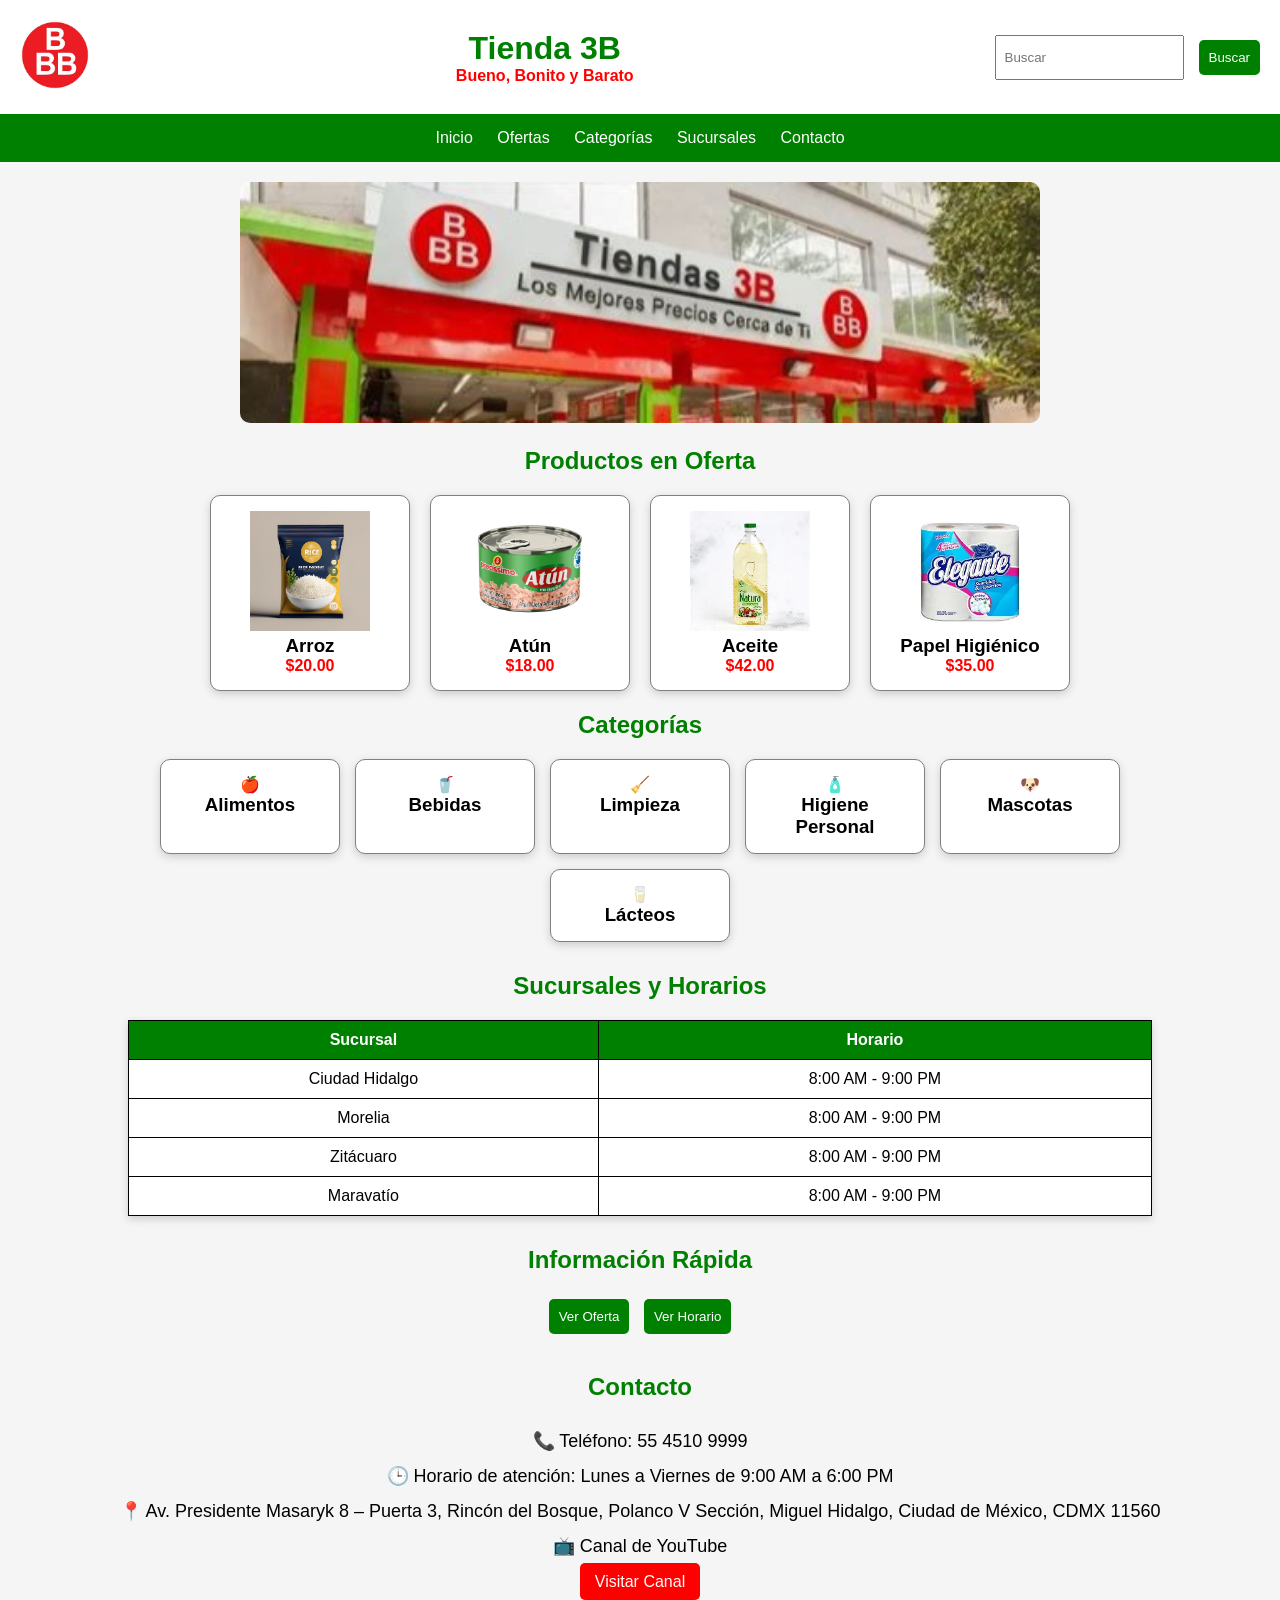
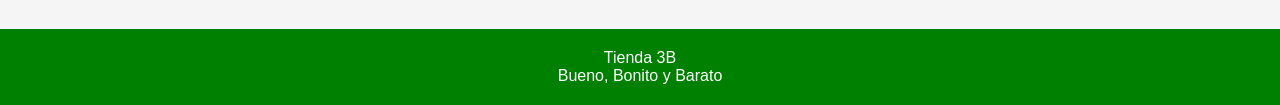
<file: index.html>
<!DOCTYPE html>
<html lang="es">
<head>
    <meta charset="UTF-8">
    <meta name="viewport" content="width=device-width, initial-scale=1.0">
    <title>Tienda 3B</title>
    <link rel="stylesheet" href="estilos.css">
</head>
<body>
    <header>
        <div class="logo">
            <img src="imagenes/logo3b.png" alt="Logo 3B">
        </div>
        <div class="titulo">
            <h1>Tienda 3B</h1>
            <p>Bueno, Bonito y Barato</p>
        </div>
        <div class="buscador">
            <input type="text" id="buscar" placeholder="Buscar">
            <button onclick="buscarProducto()">
                Buscar
            </button>
        </div>
    </header>
    <nav>
        <a href="#inicio">Inicio</a>
        <a href="#ofertas">Ofertas</a>
        <a href="#categorias">Categorías</a>
        <a href="#sucursales">Sucursales</a>
        <a href="#contacto">Contacto</a>
    </nav>
    <section id="inicio">
        <div class="banner">
            <img src="imagenes/banner3b.jpg" alt="Banner Tienda 3B">
        </div>
    </section>
    <section id="ofertas">
        <h2>Productos en Oferta</h2>
        <div class="productos">
            <div class="producto">
                <img src="imagenes/arroz.jpg" alt="Arroz">
                <h3>Arroz</h3>
                <p>$20.00</p>
            </div>
            <div class="producto">
                <img src="imagenes/atun.jpg" alt="Atún">
                <h3>Atún</h3>
                <p>$18.00</p>
            </div>
            <div class="producto">
                <img src="imagenes/aceite.jpg" alt="Aceite">
                <h3>Aceite</h3>
                <p>$42.00</p>
            </div>
            <div class="producto">
                <img src="imagenes/papel_higienico.jpg" alt="Papel Higiénico">
                <h3>Papel Higiénico</h3>
                <p>$35.00</p>
            </div>
        </div>
    </section>
    <section id="categorias">
    <h2>Categorías</h2>
        <div class="categorias">
            <a href="categorias/alimentos.html" class="categoria">
                <div class="emoji">🍎</div>
                <h3>Alimentos</h3>
            </a>
            <a href="categorias/bebidas.html" class="categoria">
                <div class="emoji">🥤</div>
                <h3>Bebidas</h3>
            </a>
            <a href="categorias/limpieza.html" class="categoria">
                <div class="emoji">🧹</div>
                <h3>Limpieza</h3>
            </a>
            <a href="categorias/higiene.html" class="categoria">
                <div class="emoji">🧴</div>
                <h3>Higiene Personal</h3>
            </a>
            <a href="categorias/mascotas.html" class="categoria">
                <div class="emoji">🐶</div>
                <h3>Mascotas</h3>
            </a>
            <a href="categorias/lacteos.html" class="categoria">
                <div class="emoji">🥛</div>
                <h3>Lácteos</h3>
            </a>
        </div>
    </section>
    <section id="sucursales">
        <h2>Sucursales y Horarios</h2>
        <table>
            <tr>
                <th>Sucursal</th>
                <th>Horario</th>
            </tr>
            <tr>
                <td>Ciudad Hidalgo</td>
                <td>8:00 AM - 9:00 PM</td>
            </tr>
            <tr>
                <td>Morelia</td>
                <td>8:00 AM - 9:00 PM</td>
            </tr>
            <tr>
                <td>Zitácuaro</td>
                <td>8:00 AM - 9:00 PM</td>
            </tr>
            <tr>
                <td>Maravatío</td>
                <td>8:00 AM - 9:00 PM</td>
            </tr>
        </table>
    </section>
    <section class="promocion">
        <h2>Información Rápida</h2>
        <button onclick="mostrarOferta()">
            Ver Oferta
        </button>
        <button onclick="mostrarHorario()">
            Ver Horario
        </button>
        <p id="mensaje"></p>
    </section>
    <section id="contacto">
        <h2>Contacto</h2>
        <p>📞 Teléfono: 55 4510 9999</p>
        <p>🕒 Horario de atención: Lunes a Viernes de 9:00 AM a 6:00 PM</p>
        <p>
            📍 Av. Presidente Masaryk 8 – Puerta 3,
            Rincón del Bosque, Polanco V Sección,
            Miguel Hidalgo, Ciudad de México, CDMX 11560
        </p>
        <p>📺 Canal de YouTube</p>
        <a href="https://www.youtube.com/@Tiendas3BBB" target="_blank">
             Visitar Canal
        </a>
    </section>
    <footer>
        <p>Tienda 3B</p>
        <p>Bueno, Bonito y Barato</p>
    </footer>
    <script>
        function mostrarOferta(){
            document.getElementById("mensaje").innerText =
            "Oferta del día: Atún a $18 pesos";
        }
        function mostrarHorario(){
            document.getElementById("mensaje").innerText =
            "Horario: 8:00 AM a 9:00 PM";
        }
        function buscarProducto(){
            let producto;
            producto =
            document.getElementById("buscar").value;
            document.getElementById("mensaje").innerText =
            "Buscando: " + producto;
        }
    </script>
</body>
</html>
</file>
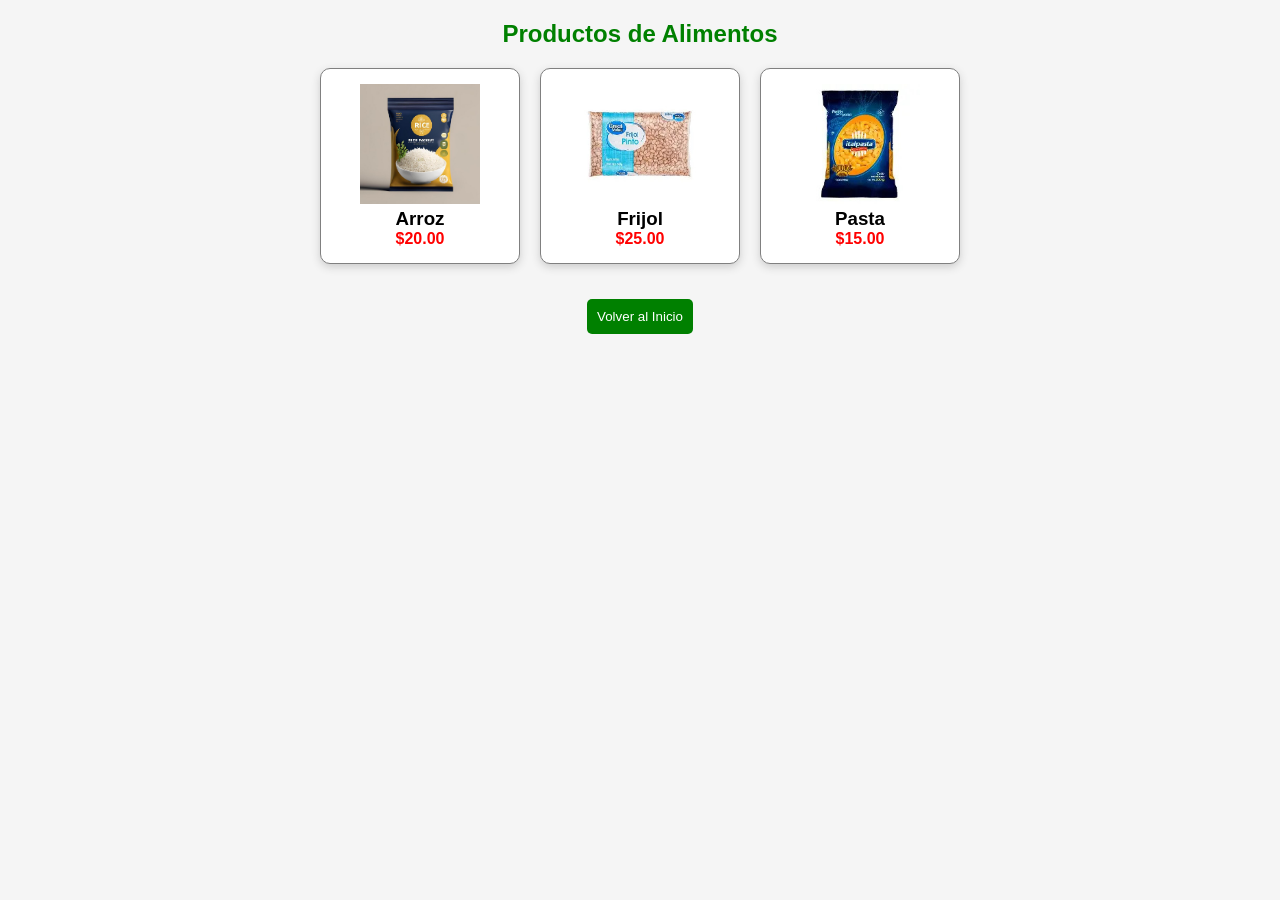
<file: categorias/alimentos.html>
<!DOCTYPE html>
<html lang="es">
<head>
    <meta charset="UTF-8">
    <meta name="viewport" content="width=device-width, initial-scale=1.0">
    <title>Alimentos</title>
    <link rel="stylesheet" href="../estilos.css">
</head>
<body>
    <h2>Productos de Alimentos</h2>
    <div class="productos">
        <div class="producto">
            <img src="../imagenes/arroz.jpg" alt="Arroz">
            <h3>Arroz</h3>
            <p>$20.00</p>
        </div>
        <div class="producto">
            <img src="../imagenes/frijol.jpg" alt="Frijol">
            <h3>Frijol</h3>
            <p>$25.00</p>
        </div>
        <div class="producto">
            <img src="../imagenes/pasta.jpg" alt="Pasta">
            <h3>Pasta</h3>
            <p>$15.00</p>
        </div>
    </div>
    <div class="promocion">
        <a href="../index.html">
            <button>Volver al Inicio</button>
        </a>
    </div>
</body>
</html>
</file>
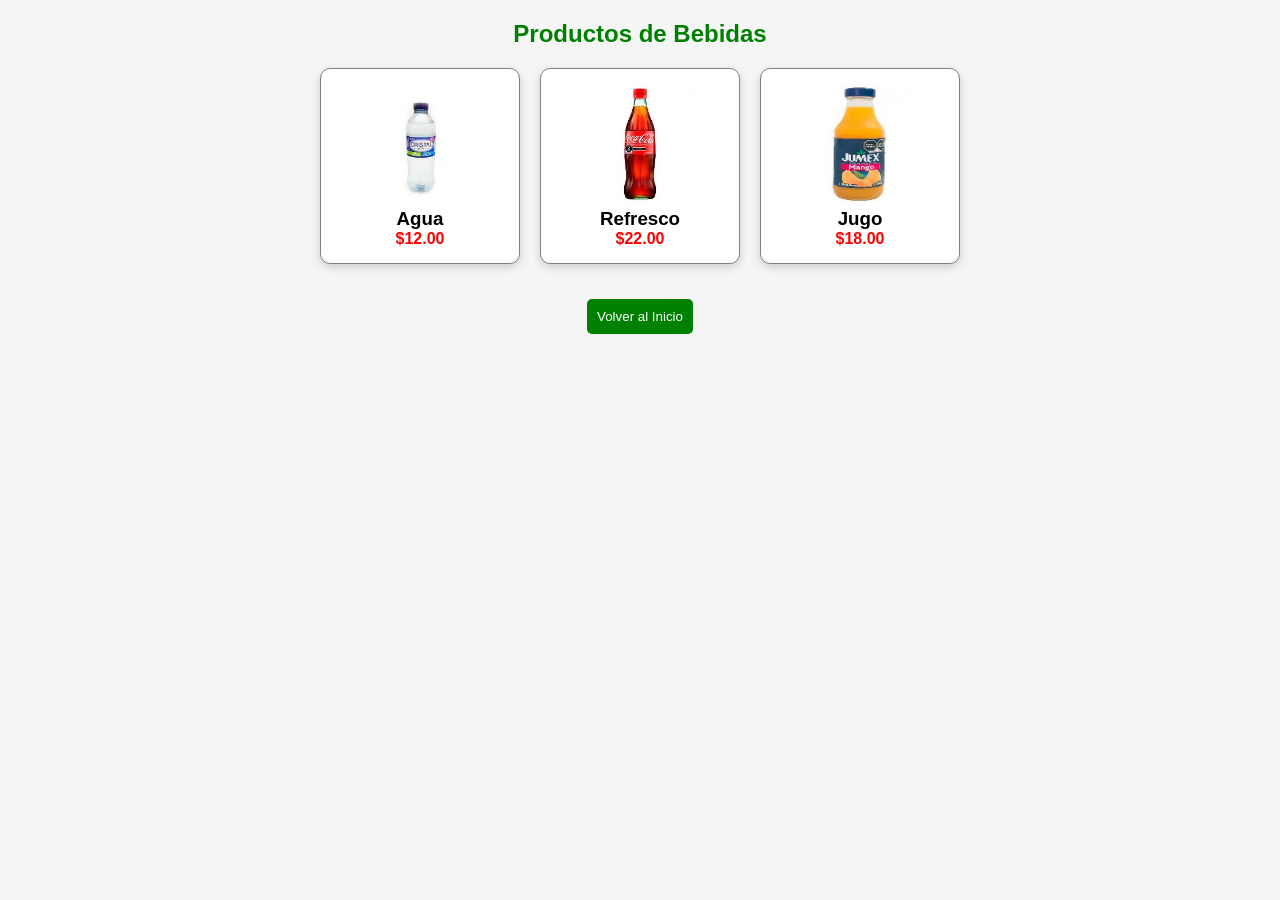
<file: categorias/bebidas.html>
<!DOCTYPE html>
<html lang="es">
<head>
    <meta charset="UTF-8">
    <meta name="viewport" content="width=device-width, initial-scale=1.0">
    <title>Bebidas - Tienda 3B</title>
    <link rel="stylesheet" href="../estilos.css">
</head>
<body>
    <h2>Productos de Bebidas</h2>
    <div class="productos">
        <div class="producto">
            <img src="../imagenes/agua.jpg" alt="Agua">
            <h3>Agua</h3>
            <p>$12.00</p>
        </div>
        <div class="producto">
            <img src="../imagenes/refresco.jpg" alt="Refresco">
            <h3>Refresco</h3>
            <p>$22.00</p>
        </div>
        <div class="producto">
            <img src="../imagenes/jugo.jpg" alt="Jugo">
            <h3>Jugo</h3>
            <p>$18.00</p>
        </div>
    </div>
    <div class="promocion">
        <a href="../index.html">
            <button>Volver al Inicio</button>
        </a>
    </div>
</body>
</html>
</file>
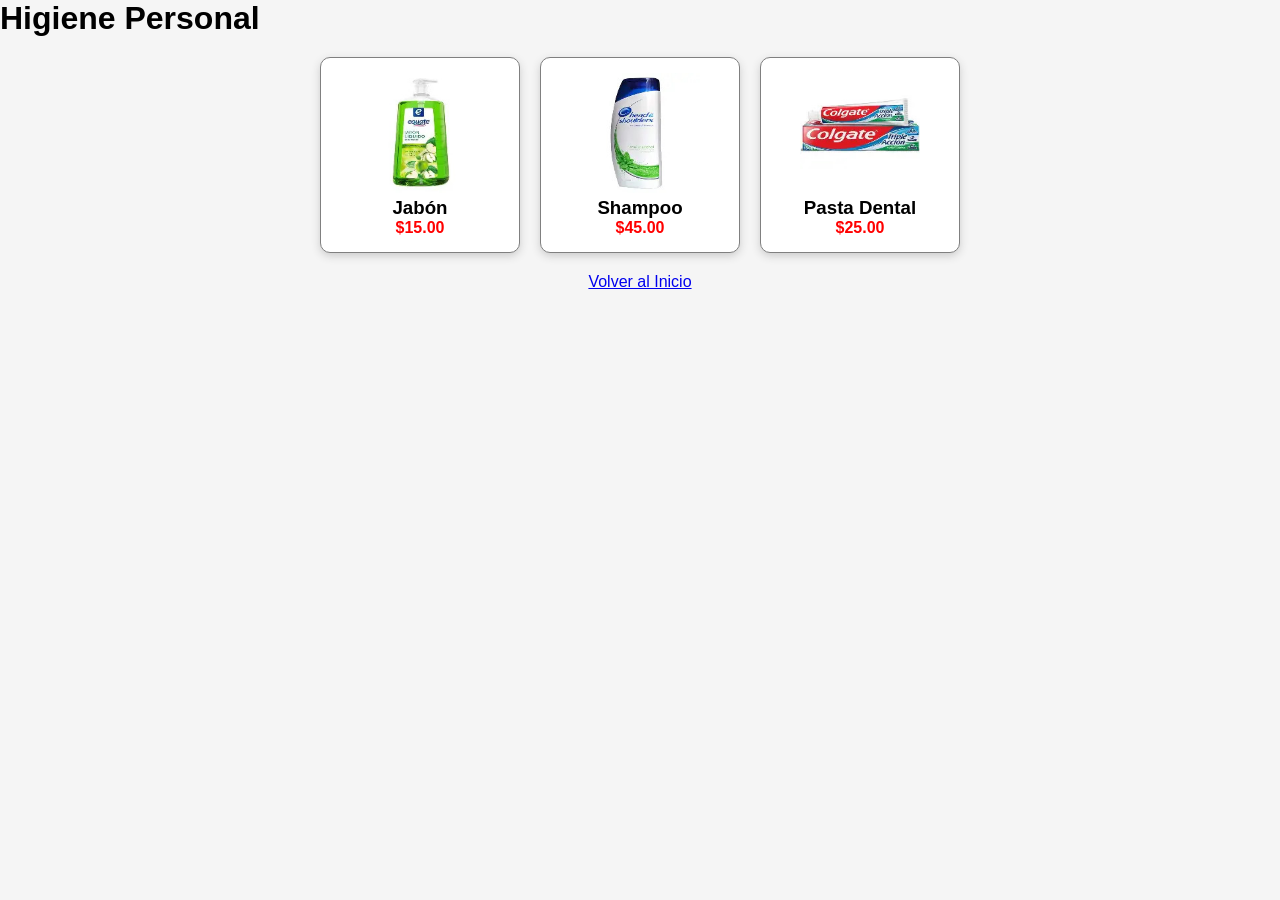
<file: categorias/higiene.html>
<!DOCTYPE html>
<html lang="es">
<head>
    <meta charset="UTF-8">
    <meta name="viewport" content="width=device-width, initial-scale=1.0">
    <title>Higiene Personal</title>
    <link rel="stylesheet" href="../estilos.css">
</head>
<body>
    <h1>Higiene Personal</h1>
    <div class="productos">
        <div class="producto">
            <img src="../imagenes/jabon.jpg" alt="Jabón">
            <h3>Jabón</h3>
            <p>$15.00</p>
        </div>
        <div class="producto">
            <img src="../imagenes/shampoo.jpg" alt="Shampoo">
            <h3>Shampoo</h3>
            <p>$45.00</p>
        </div>
        <div class="producto">
            <img src="../imagenes/pasta_dental.jpg" alt="Pasta Dental">
            <h3>Pasta Dental</h3>
            <p>$25.00</p>
        </div>
    </div>
    <center>
        <a href="../index.html">Volver al Inicio</a>
    </center>
</body>
</html>
</file>
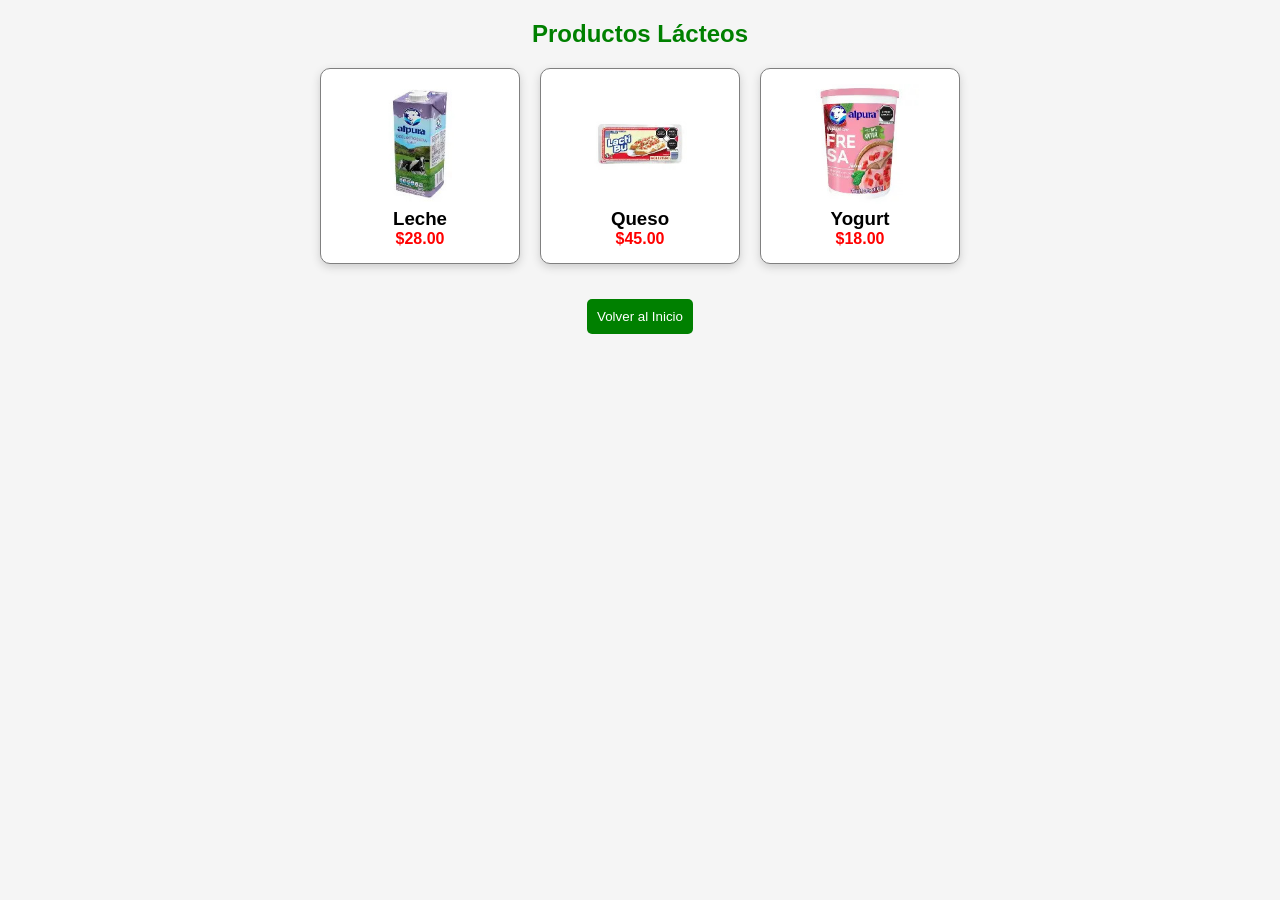
<file: categorias/lacteos.html>
<!DOCTYPE html>
<html lang="es">
<head>
    <meta charset="UTF-8">
    <meta name="viewport" content="width=device-width, initial-scale=1.0">
    <title>Lácteos - Tienda 3B</title>
    <link rel="stylesheet" href="../estilos.css">
</head>
<body>
    <h2>Productos Lácteos</h2>
    <div class="productos">
        <div class="producto">
            <img src="../imagenes/leche.jpg" alt="Leche">
            <h3>Leche</h3>
            <p>$28.00</p>
        </div>
        <div class="producto">
            <img src="../imagenes/queso.jpg" alt="Queso">
            <h3>Queso</h3>
            <p>$45.00</p>
        </div>
        <div class="producto">
            <img src="../imagenes/yogurt.jpg" alt="Yogurt">
            <h3>Yogurt</h3>
            <p>$18.00</p>
        </div>
    </div>
    <div class="promocion">
        <a href="../index.html">
            <button>Volver al Inicio</button>
        </a>
    </div>
</body>
</html>
</file>
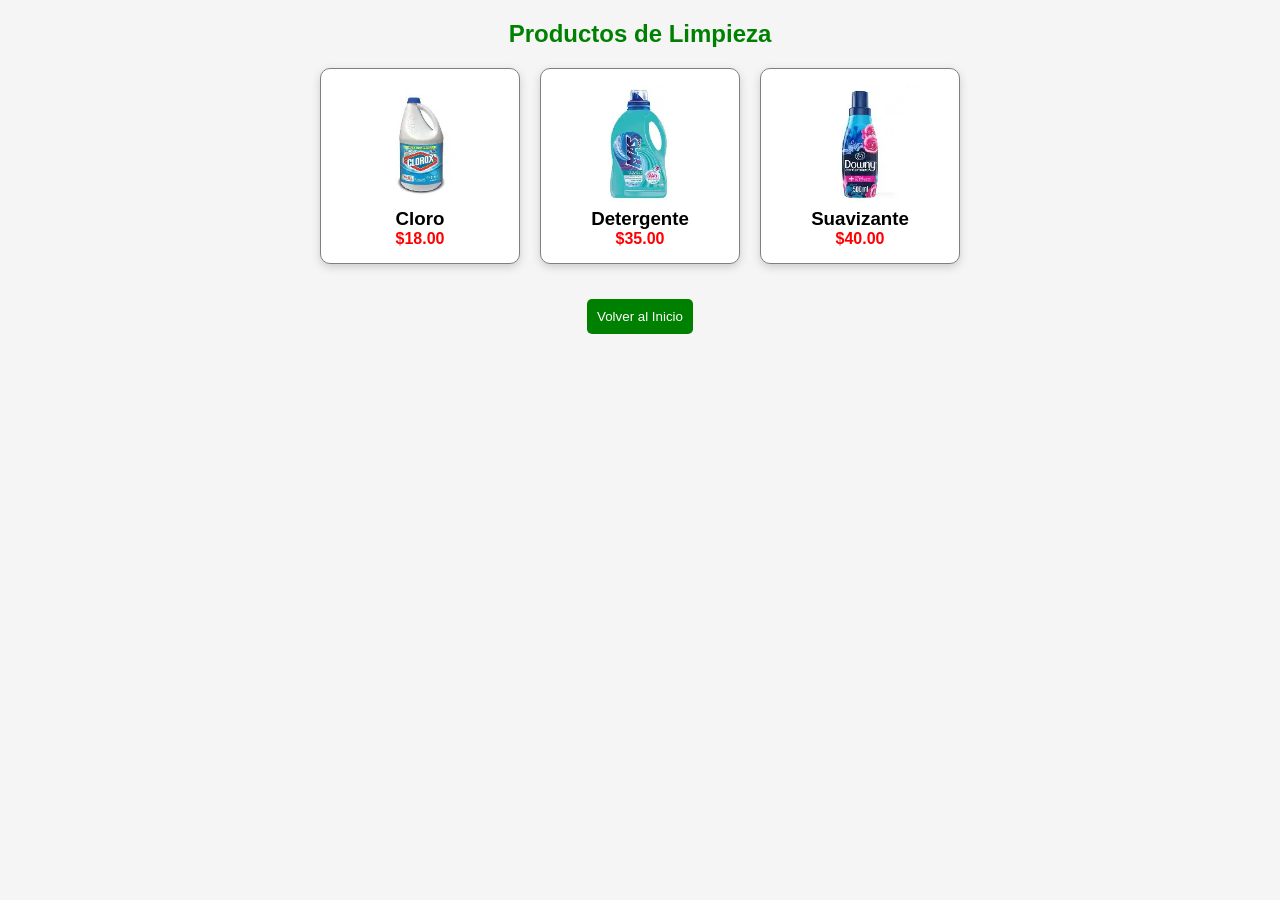
<file: categorias/limpieza.html>
<!DOCTYPE html>
<html lang="es">
<head>
    <meta charset="UTF-8">
    <meta name="viewport" content="width=device-width, initial-scale=1.0">
    <title>Limpieza - Tienda 3B</title>
    <link rel="stylesheet" href="../estilos.css">
</head>
<body>
    <h2>Productos de Limpieza</h2>
    <div class="productos">
        <div class="producto">
            <img src="../imagenes/cloro.jpg" alt="Cloro">
            <h3>Cloro</h3>
            <p>$18.00</p>
        </div>
        <div class="producto">
            <img src="../imagenes/detergente.jpg" alt="Detergente">
            <h3>Detergente</h3>
            <p>$35.00</p>
        </div>
        <div class="producto">
            <img src="../imagenes/suavizante.jpg" alt="Suavizante">
            <h3>Suavizante</h3>
            <p>$40.00</p>
        </div>
    </div>
    <div class="promocion">
        <a href="../index.html">
            <button>Volver al Inicio</button>
        </a>
    </div>
</body>
</html>
</file>
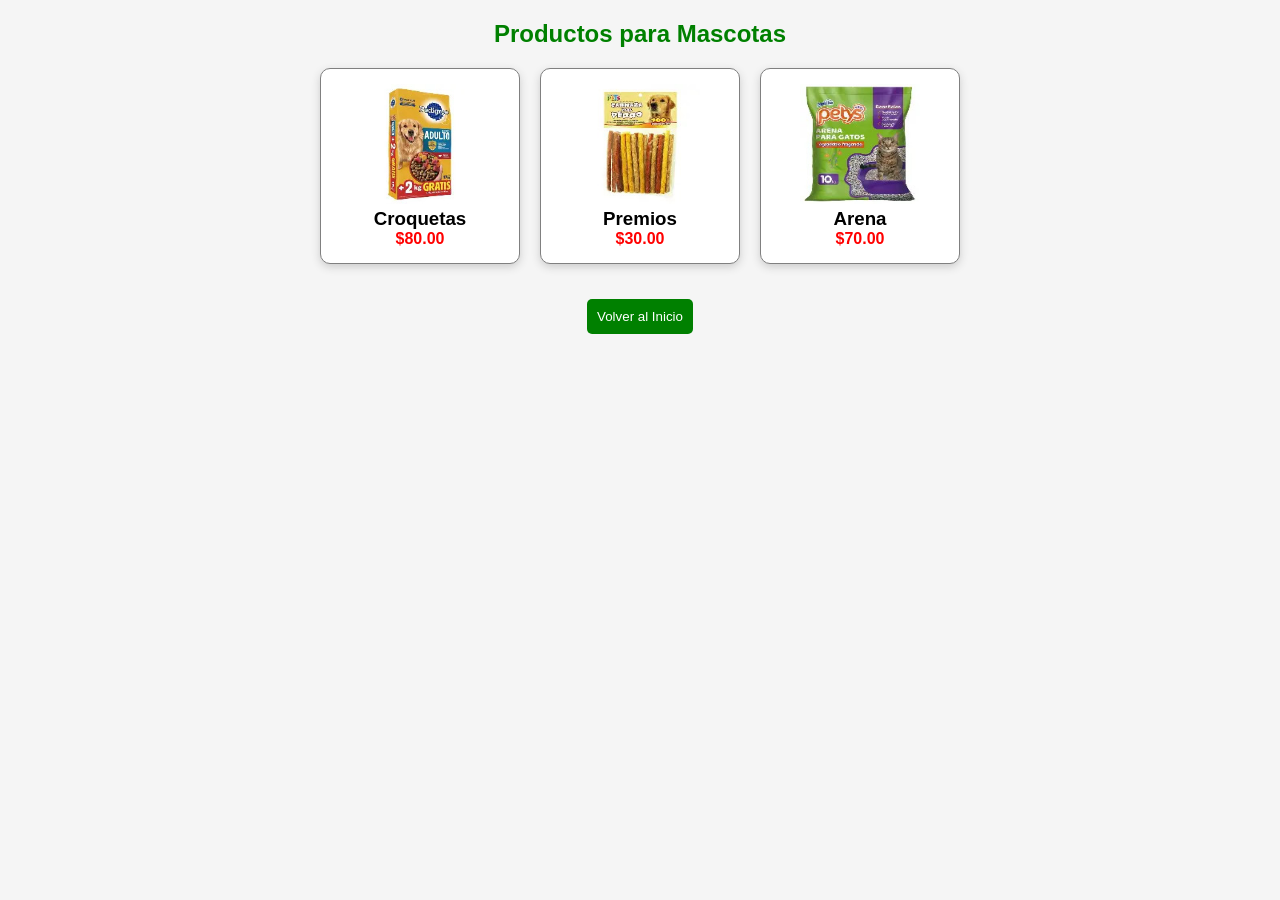
<file: categorias/mascotas.html>
<!DOCTYPE html>
<html lang="es">
<head>
    <meta charset="UTF-8">
    <meta name="viewport" content="width=device-width, initial-scale=1.0">
    <title>Mascotas - Tienda 3B</title>
    <link rel="stylesheet" href="../estilos.css">
</head>
<body>
    <h2>Productos para Mascotas</h2>
    <div class="productos">
        <div class="producto">
            <img src="../imagenes/croquetas.jpg" alt="Croquetas">
            <h3>Croquetas</h3>
            <p>$80.00</p>
        </div>
        <div class="producto">
            <img src="../imagenes/premios.jpg" alt="Premios">
            <h3>Premios</h3>
            <p>$30.00</p>
        </div>
        <div class="producto">
            <img src="../imagenes/arena.jpg" alt="Arena">
            <h3>Arena</h3>
            <p>$70.00</p>
        </div>
    </div>
    <div class="promocion">
        <a href="../index.html">
            <button>Volver al Inicio</button>
        </a>
    </div>
</body>
</html>
</file>
<file: estilos.css>
*{
    margin: 0;
    padding: 0;
    box-sizing: border-box;
}
body{
    font-family: Arial, sans-serif;
    background-color: #f5f5f5;
}
header{
    background-color: white;
    padding: 15px;
    display: flex;
    justify-content: space-between;
    align-items: center;
}
.logo img{
    width: 80px;
}
.titulo{
    text-align: center;
}
.titulo h1{
    color: green;
}
.titulo p{
    color: red;
    font-weight: bold;
}
.buscador{
    display: flex;
    gap: 10px;
}
.buscador input{
    padding: 8px;
}
nav{
    background-color: green;
    padding: 15px;
    text-align: center;
}
nav a{
    color: white;
    text-decoration: none;
    margin: 10px;
}
nav a:hover{
    color: yellow;
}
.banner{
    text-align: center;
    margin: 20px;
}
.banner img{
    width: 80%;
    max-width: 800px;
    height: auto;
    border-radius: 10px;
}
h2{
    text-align: center;
    color: green;
    margin: 20px;
}
.productos{
    display: flex;
    justify-content: center;
    flex-wrap: wrap;
    gap: 20px;
    margin: 20px;
}
.producto{
    background-color: white;
    width: 200px;
    padding: 15px;
    text-align: center;
    border: 1px solid gray;
    border-radius: 10px;
    box-shadow: 0 3px 8px #ccc;
    transition: 0.3s;
}
.producto:hover{
    box-shadow: 0 5px 12px #999;
}
.producto img{
    width: 120px;
    height: 120px;
    transition: 0.3s;
}
.producto img:hover{
    transform: scale(1.1);
}
.producto p{
    color: red;
    font-weight: bold;
}
#categorias{
    width: 80%;
    margin: auto;
}
.categorias{
    display: flex;
    justify-content: center;
    flex-wrap: wrap;
    gap: 15px;
}
.categoria{
    background-color: white;
    width: 180px;
    padding: 15px;
    text-align: center;
    border: 1px solid gray;
    border-radius: 10px;
    text-decoration: none;
    color: black;
    transition: 0.3s;
    box-shadow: 0 3px 8px #ccc;
}
.categoria:hover{
    background-color: green;
    color: white;
    transform: translateY(-5px);
}
.categoria img{
    width: 100%;
    height: 120px;
    object-fit: cover;
    border-radius: 10px;
    margin-bottom: 10px;
}
#sucursales{
    width: 80%;
    margin: 30px auto;
}
table{
    width: 100%;
    border-collapse: collapse;
    background-color: white;
    box-shadow: 0 3px 8px #ccc;
}
table,
th,
td{
    border: 1px solid black;
}
th{
    background-color: green;
    color: white;
}
th,
td{
    padding: 10px;
    text-align: center;
}
.promocion{
    text-align: center;
    margin: 30px;
}
button{
    background-color: green;
    color: white;
    border: none;
    padding: 10px;
    margin: 5px;
    border-radius: 5px;
    cursor: pointer;
}
button:hover{
    background-color: darkgreen;
}
#mensaje{
    margin-top: 15px;
    color: red;
    font-weight: bold;
}
#contacto{
    text-align: center;
    margin: 30px;
    line-height: 35px;
}
#contacto p{
    font-size: 18px;
}
#contacto a{
    text-decoration: none;
    background-color: red;
    color: white;
    padding: 10px 15px;
    border-radius: 5px;
}
#contacto a:hover{
    background-color: darkred;
}
footer{
    background-color: green;
    color: white;
    text-align: center;
    padding: 20px;
    margin-top: 20px;
}
@media(max-width:768px){
    header{
        flex-direction: column;
        gap: 15px;
    }
    .buscador{
        flex-direction: column;
        align-items: center;
    }
    nav a{
        display: block;
        margin: 10px;
    }
    .productos{
        flex-direction: column;
        align-items: center;
    }
    .producto{
        width: 90%;
    }
    .categoria{
        width: 90%;
    }
    #categorias,
    #sucursales{
        width: 95%;
    }
}
</file>
